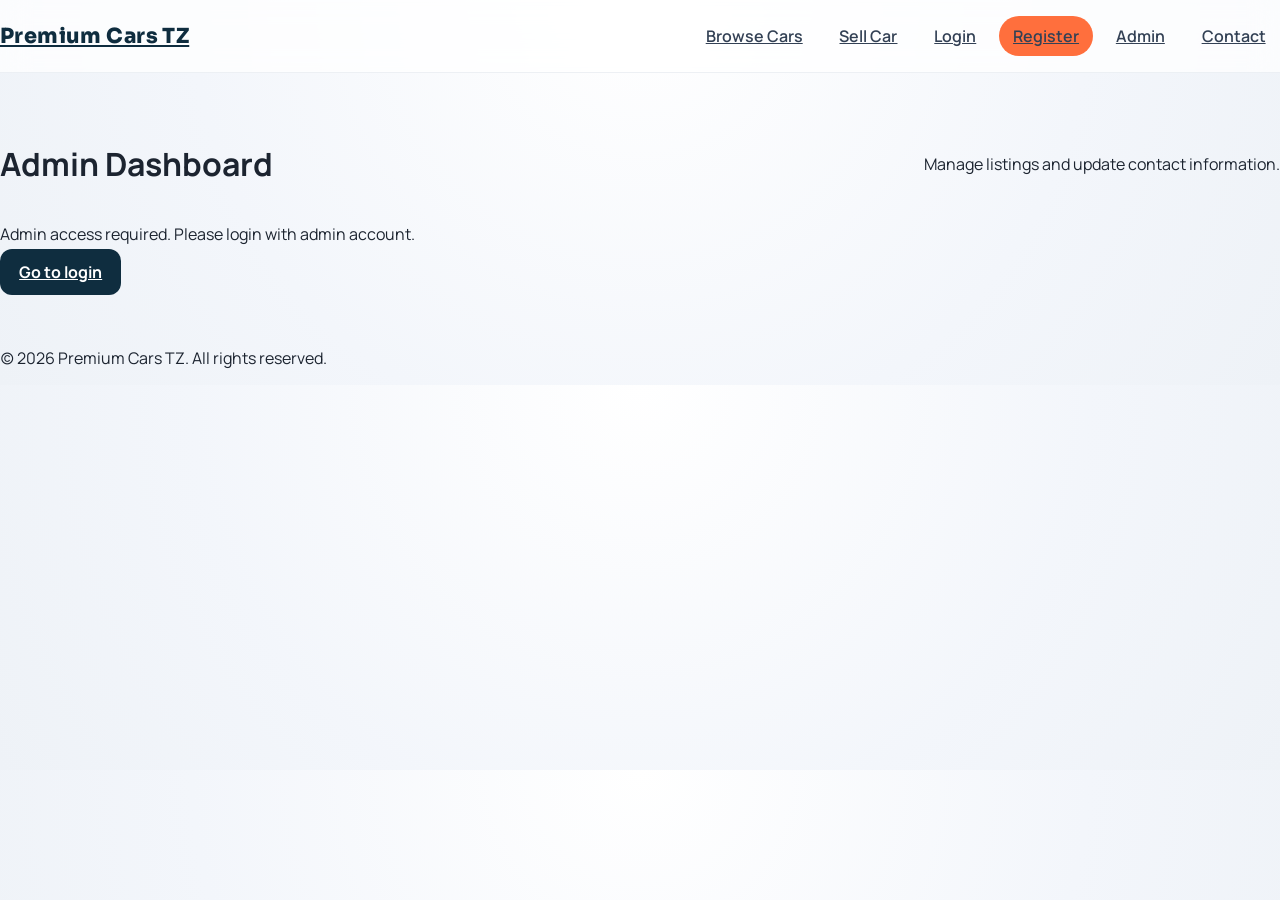
<file: admin.html>
﻿<!doctype html>
<html lang="en">
<head>
  <meta charset="UTF-8" />
  <meta name="viewport" content="width=device-width, initial-scale=1.0" />
  <title>Admin Panel | Premium Cars TZ</title>
  <link rel="preconnect" href="https://fonts.googleapis.com">
  <link rel="preconnect" href="https://fonts.gstatic.com" crossorigin>
  <link href="https://fonts.googleapis.com/css2?family=Manrope:wght@400;600;700;800&family=Sora:wght@500;700&display=swap" rel="stylesheet">
  <link rel="stylesheet" href="styles.css" />
</head>
<body>
  <header class="site-header">
    <nav class="nav container">
      <a class="brand" href="./index.html">Premium Cars TZ</a>
      <button class="menu-toggle" aria-label="Open menu">Menu</button>
      <div class="nav-links">
        <a href="./cars.html">Browse Cars</a>
        <a href="./sell.html">Sell Car</a>
        <a href="./auth.html#login">Login</a>
        <a class="btn btn-accent" href="./auth.html#register">Register</a>
        <a data-admin-link="true" href="./admin.html">Admin</a>
        <a href="./contact.html">Contact</a>
      </div>
    </nav>
  </header>

  <main class="container section">
    <div class="section-head">
      <h1>Admin Dashboard</h1>
      <p>Manage listings and update contact information.</p>
    </div>
    <section id="admin-panel"></section>
  </main>

  <footer class="footer">
    <div class="container footer-wrap">
      <p>(c) 2026 Premium Cars TZ. All rights reserved.</p>
    </div>
  </footer>

  <script src="app.js"></script>
</body>
</html>
</file>
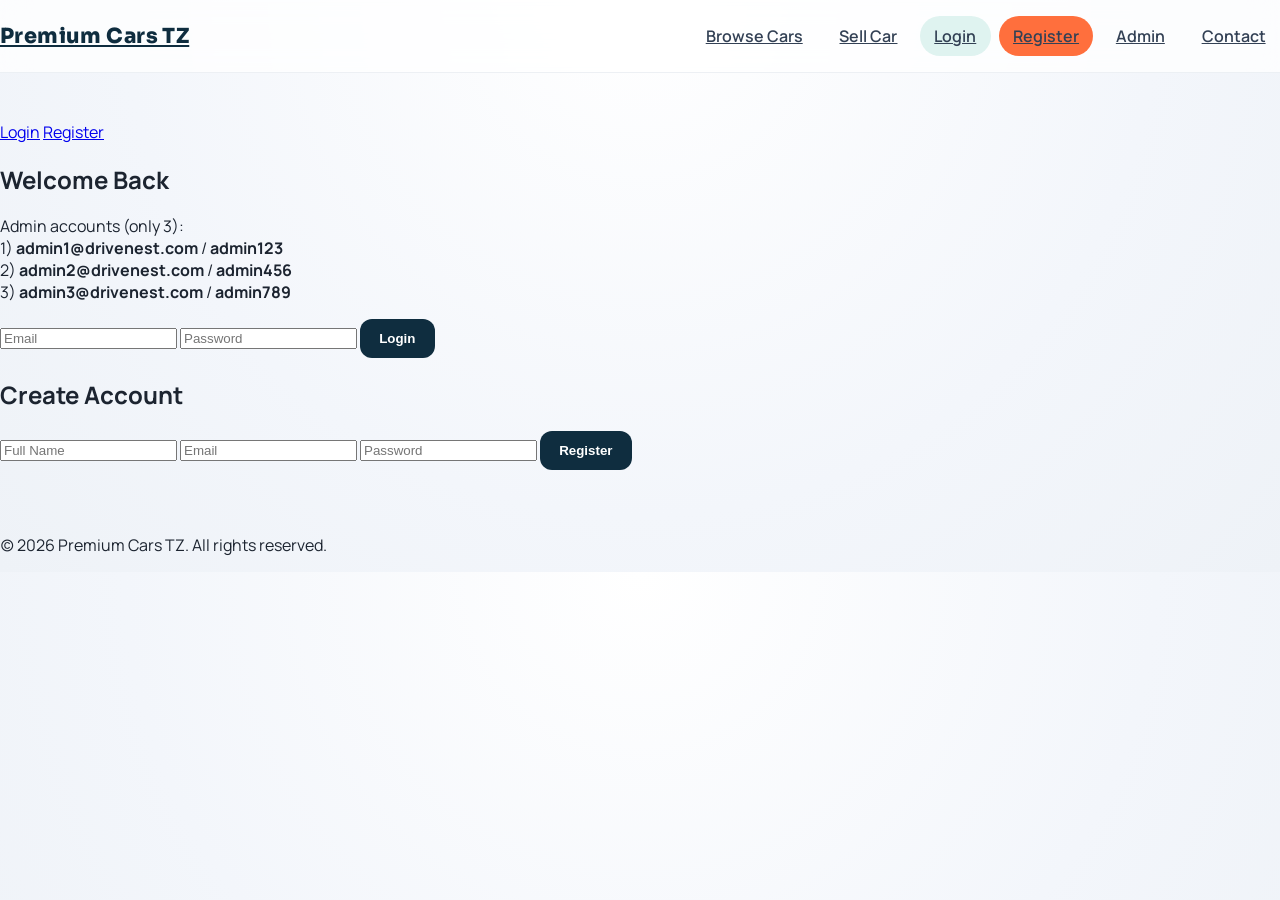
<file: auth.html>
﻿<!doctype html>
<html lang="en">
<head>
  <meta charset="UTF-8" />
  <meta name="viewport" content="width=device-width, initial-scale=1.0" />
  <title>Login / Register | Premium Cars TZ</title>
  <link rel="preconnect" href="https://fonts.googleapis.com">
  <link rel="preconnect" href="https://fonts.gstatic.com" crossorigin>
  <link href="https://fonts.googleapis.com/css2?family=Manrope:wght@400;600;700;800&family=Sora:wght@500;700&display=swap" rel="stylesheet">
  <link rel="stylesheet" href="styles.css" />
</head>
<body>
  <header class="site-header">
    <nav class="nav container">
      <a class="brand" href="./index.html">Premium Cars TZ</a>
      <button class="menu-toggle" aria-label="Open menu">Menu</button>
      <div class="nav-links">
        <a href="./cars.html">Browse Cars</a>
        <a href="./sell.html">Sell Car</a>
        <a class="active" href="./auth.html#login">Login</a>
        <a class="btn btn-accent" href="./auth.html#register">Register</a>
        <a data-admin-link="true" href="./admin.html">Admin</a>
        <a href="./contact.html">Contact</a>
      </div>
    </nav>
  </header>

  <main class="container section">
    <div class="auth-shell">
      <div class="tabs">
        <a id="tab-login" href="#login">Login</a>
        <a id="tab-register" href="#register">Register</a>
      </div>
      <form id="login-form" class="form-grid narrow">
        <h2>Welcome Back</h2>
        <p class="demo-note">
          Admin accounts (only 3):<br />
          1) <b>admin1@drivenest.com</b> / <b>admin123</b><br />
          2) <b>admin2@drivenest.com</b> / <b>admin456</b><br />
          3) <b>admin3@drivenest.com</b> / <b>admin789</b>
        </p>
        <input type="email" name="email" placeholder="Email" required />
        <input type="password" name="password" placeholder="Password" required />
        <button class="btn btn-dark" type="submit">Login</button>
      </form>
      <form id="register-form" class="form-grid narrow hidden">
        <h2>Create Account</h2>
        <input type="text" name="name" placeholder="Full Name" required />
        <input type="email" name="email" placeholder="Email" required />
        <input type="password" name="password" placeholder="Password" required />
        <button class="btn btn-dark" type="submit">Register</button>
      </form>
    </div>
  </main>

  <footer class="footer">
    <div class="container footer-wrap">
      <p>(c) 2026 Premium Cars TZ. All rights reserved.</p>
    </div>
  </footer>

  <script src="app.js"></script>
</body>
</html>
</file>
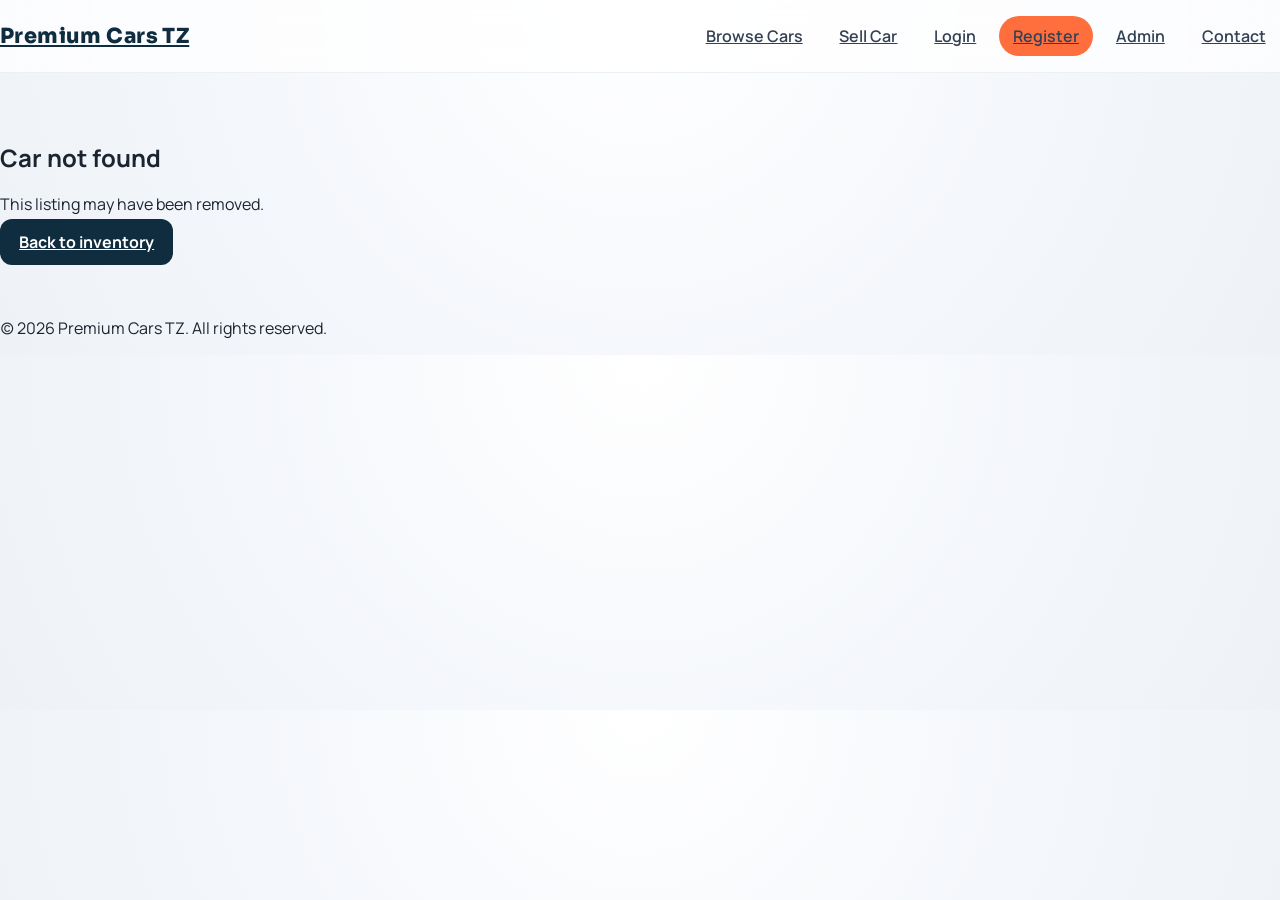
<file: car.html>
﻿<!doctype html>
<html lang="en">
<head>
  <meta charset="UTF-8" />
  <meta name="viewport" content="width=device-width, initial-scale=1.0" />
  <title>Car Details | Premium Cars TZ</title>
  <link rel="preconnect" href="https://fonts.googleapis.com">
  <link rel="preconnect" href="https://fonts.gstatic.com" crossorigin>
  <link href="https://fonts.googleapis.com/css2?family=Manrope:wght@400;600;700;800&family=Sora:wght@500;700&display=swap" rel="stylesheet">
  <link rel="stylesheet" href="styles.css" />
</head>
<body>
  <header class="site-header">
    <nav class="nav container">
      <a class="brand" href="./index.html">Premium Cars TZ</a>
      <button class="menu-toggle" aria-label="Open menu">Menu</button>
      <div class="nav-links">
        <a href="./cars.html">Browse Cars</a>
        <a href="./sell.html">Sell Car</a>
        <a href="./auth.html#login">Login</a>
        <a class="btn btn-accent" href="./auth.html#register">Register</a>
        <a data-admin-link="true" href="./admin.html">Admin</a>
        <a href="./contact.html">Contact</a>
      </div>
    </nav>
  </header>

  <main class="container section">
    <article id="car-detail" class="detail-card"></article>
  </main>

  <footer class="footer">
    <div class="container footer-wrap">
      <p>(c) 2026 Premium Cars TZ. All rights reserved.</p>
    </div>
  </footer>

  <script src="app.js"></script>
</body>
</html>
</file>
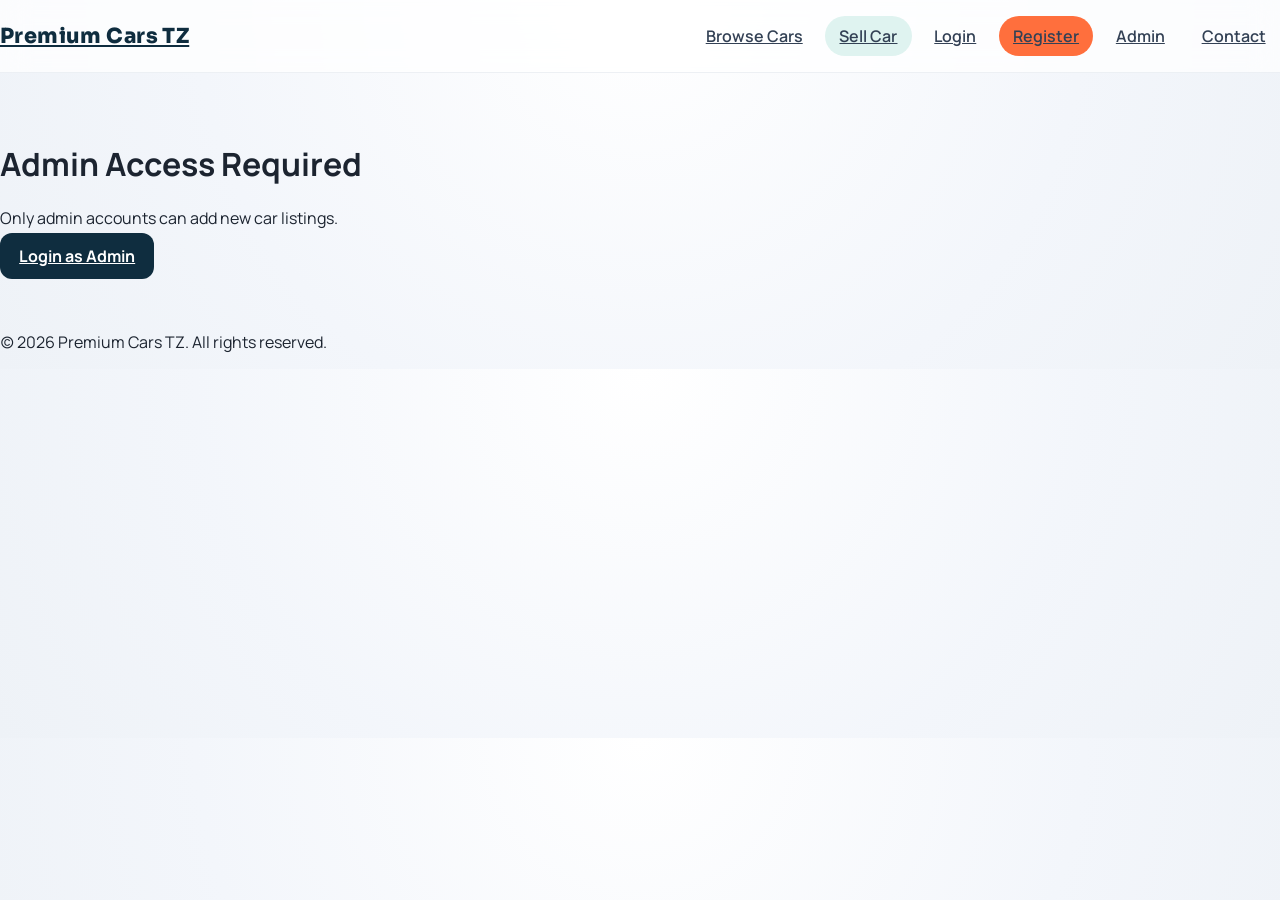
<file: sell.html>
﻿<!doctype html>
<html lang="en">
<head>
  <meta charset="UTF-8" />
  <meta name="viewport" content="width=device-width, initial-scale=1.0" />
  <title>Sell Your Car | Premium Cars TZ</title>
  <link rel="preconnect" href="https://fonts.googleapis.com">
  <link rel="preconnect" href="https://fonts.gstatic.com" crossorigin>
  <link href="https://fonts.googleapis.com/css2?family=Manrope:wght@400;600;700;800&family=Sora:wght@500;700&display=swap" rel="stylesheet">
  <link rel="stylesheet" href="styles.css" />
</head>
<body>
  <header class="site-header">
    <nav class="nav container">
      <a class="brand" href="./index.html">Premium Cars TZ</a>
      <button class="menu-toggle" aria-label="Open menu">Menu</button>
      <div class="nav-links">
        <a href="./cars.html">Browse Cars</a>
        <a class="active" href="./sell.html">Sell Car</a>
        <a href="./auth.html#login">Login</a>
        <a class="btn btn-accent" href="./auth.html#register">Register</a>
        <a data-admin-link="true" href="./admin.html">Admin</a>
        <a href="./contact.html">Contact</a>
      </div>
    </nav>
  </header>

  <main class="container section">
    <div class="form-shell">
      <h1>List Your Car</h1>
      <p>Enter vehicle details to publish a listing instantly.</p>
      <form id="sell-form" class="form-grid">
        <input name="make" type="text" placeholder="Make (e.g. Toyota)" required />
        <input name="model" type="text" placeholder="Model (e.g. Corolla)" required />
        <input name="year" type="number" min="1990" max="2027" placeholder="Year" required />
        <input name="price" type="number" min="1000" step="500" placeholder="Price (USD)" required />
        <select name="fuel" required>
          <option value="">Fuel Type</option>
          <option value="Gasoline">Gasoline</option>
          <option value="Hybrid">Hybrid</option>
          <option value="Electric">Electric</option>
          <option value="Diesel">Diesel</option>
        </select>
        <input name="image_url" type="url" placeholder="Image URL" required />
        <textarea name="description" rows="5" placeholder="Short description" required></textarea>
        <button class="btn btn-dark" type="submit">Publish Listing</button>
      </form>
    </div>
  </main>

  <footer class="footer">
    <div class="container footer-wrap">
      <p>(c) 2026 Premium Cars TZ. All rights reserved.</p>
    </div>
  </footer>

  <script src="app.js"></script>
</body>
</html>
</file>
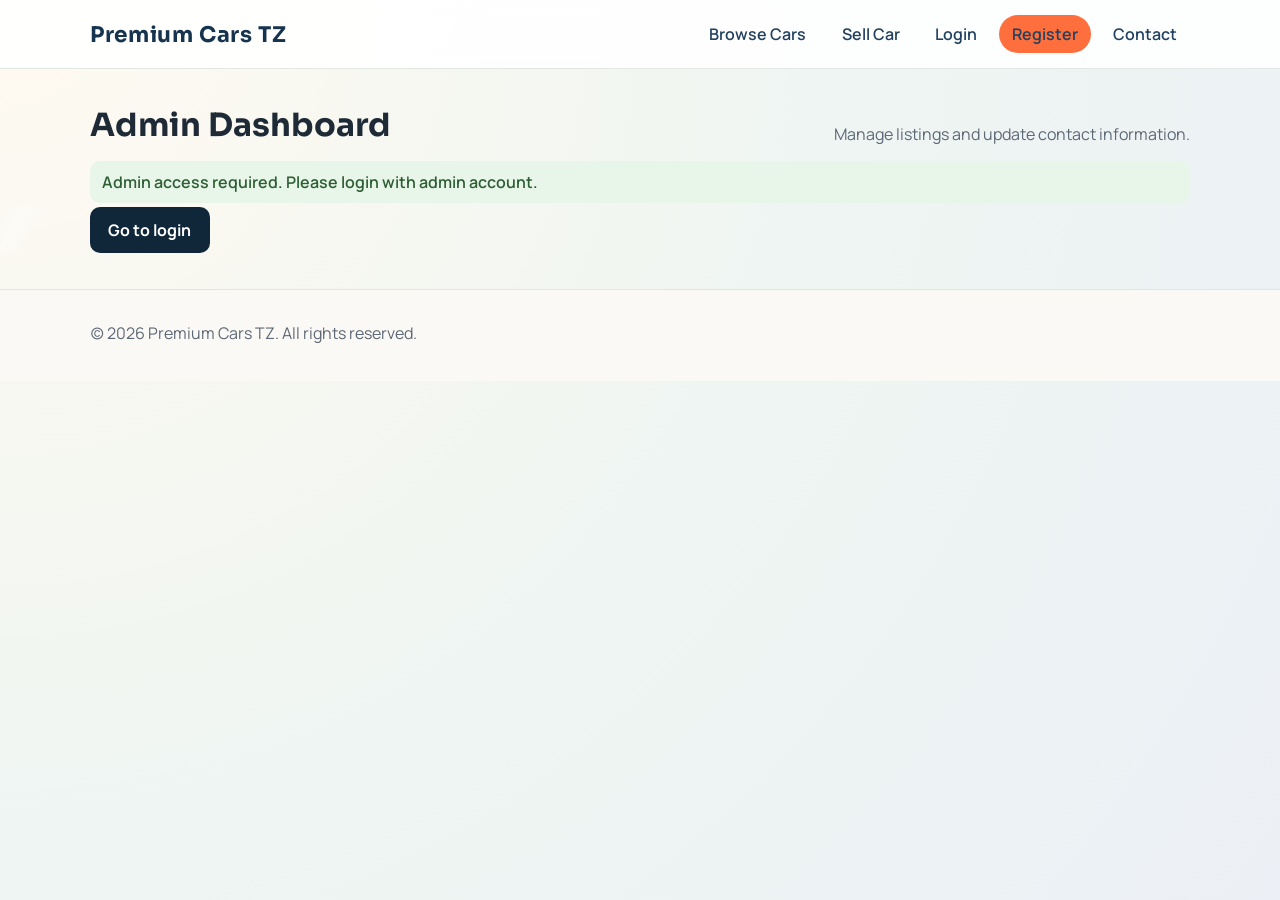
<file: car-selling-website/admin.html>
﻿<!doctype html>
<html lang="en">
<head>
  <meta charset="UTF-8" />
  <meta name="viewport" content="width=device-width, initial-scale=1.0" />
  <title>Admin Panel | Premium Cars TZ</title>
  <link rel="preconnect" href="https://fonts.googleapis.com">
  <link rel="preconnect" href="https://fonts.gstatic.com" crossorigin>
  <link href="https://fonts.googleapis.com/css2?family=Manrope:wght@400;600;700;800&family=Sora:wght@500;700&display=swap" rel="stylesheet">
  <link rel="stylesheet" href="./assets/styles.css" />
</head>
<body>
  <header class="site-header">
    <nav class="nav container">
      <a class="brand" href="./index.html">Premium Cars TZ</a>
      <button class="menu-toggle" aria-label="Open menu">Menu</button>
      <div class="nav-links">
        <a href="./cars.html">Browse Cars</a>
        <a href="./sell.html">Sell Car</a>
        <a href="./auth.html#login">Login</a>
        <a class="btn btn-accent" href="./auth.html#register">Register</a>
        <a data-admin-link="true" href="./admin.html">Admin</a>
        <a href="./contact.html">Contact</a>
      </div>
    </nav>
  </header>

  <main class="container section">
    <div class="section-head">
      <h1>Admin Dashboard</h1>
      <p>Manage listings and update contact information.</p>
    </div>
    <section id="admin-panel"></section>
  </main>

  <footer class="footer">
    <div class="container footer-wrap">
      <p>(c) 2026 Premium Cars TZ. All rights reserved.</p>
    </div>
  </footer>

  <script src="./assets/app.js"></script>
</body>
</html>
</file>
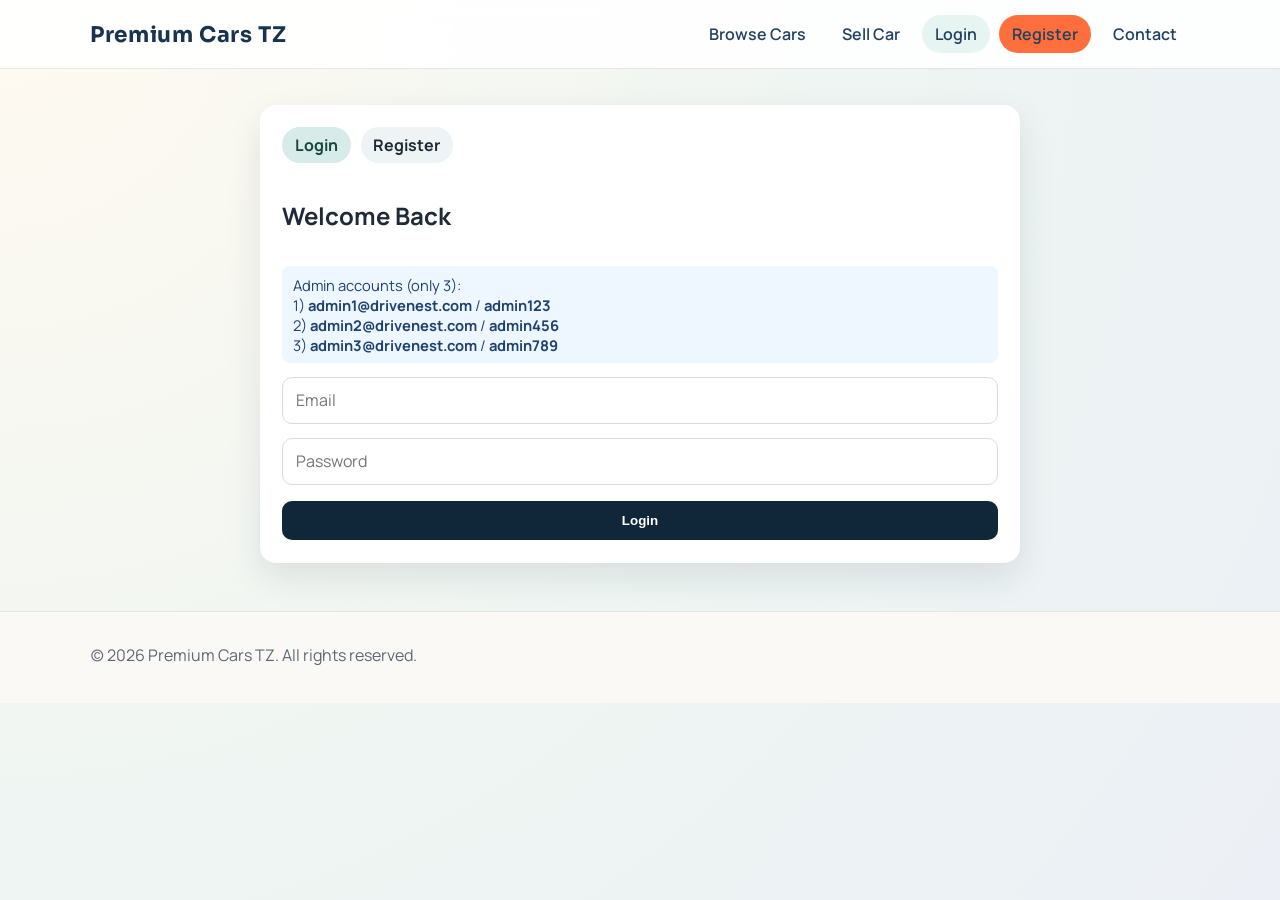
<file: car-selling-website/auth.html>
﻿<!doctype html>
<html lang="en">
<head>
  <meta charset="UTF-8" />
  <meta name="viewport" content="width=device-width, initial-scale=1.0" />
  <title>Login / Register | Premium Cars TZ</title>
  <link rel="preconnect" href="https://fonts.googleapis.com">
  <link rel="preconnect" href="https://fonts.gstatic.com" crossorigin>
  <link href="https://fonts.googleapis.com/css2?family=Manrope:wght@400;600;700;800&family=Sora:wght@500;700&display=swap" rel="stylesheet">
  <link rel="stylesheet" href="./assets/styles.css" />
</head>
<body>
  <header class="site-header">
    <nav class="nav container">
      <a class="brand" href="./index.html">Premium Cars TZ</a>
      <button class="menu-toggle" aria-label="Open menu">Menu</button>
      <div class="nav-links">
        <a href="./cars.html">Browse Cars</a>
        <a href="./sell.html">Sell Car</a>
        <a class="active" href="./auth.html#login">Login</a>
        <a class="btn btn-accent" href="./auth.html#register">Register</a>
        <a data-admin-link="true" href="./admin.html">Admin</a>
        <a href="./contact.html">Contact</a>
      </div>
    </nav>
  </header>

  <main class="container section">
    <div class="auth-shell">
      <div class="tabs">
        <a id="tab-login" href="#login">Login</a>
        <a id="tab-register" href="#register">Register</a>
      </div>
      <form id="login-form" class="form-grid narrow">
        <h2>Welcome Back</h2>
        <p class="demo-note">
          Admin accounts (only 3):<br />
          1) <b>admin1@drivenest.com</b> / <b>admin123</b><br />
          2) <b>admin2@drivenest.com</b> / <b>admin456</b><br />
          3) <b>admin3@drivenest.com</b> / <b>admin789</b>
        </p>
        <input type="email" name="email" placeholder="Email" required />
        <input type="password" name="password" placeholder="Password" required />
        <button class="btn btn-dark" type="submit">Login</button>
      </form>
      <form id="register-form" class="form-grid narrow hidden">
        <h2>Create Account</h2>
        <input type="text" name="name" placeholder="Full Name" required />
        <input type="email" name="email" placeholder="Email" required />
        <input type="password" name="password" placeholder="Password" required />
        <button class="btn btn-dark" type="submit">Register</button>
      </form>
    </div>
  </main>

  <footer class="footer">
    <div class="container footer-wrap">
      <p>(c) 2026 Premium Cars TZ. All rights reserved.</p>
    </div>
  </footer>

  <script src="./assets/app.js"></script>
</body>
</html>
</file>
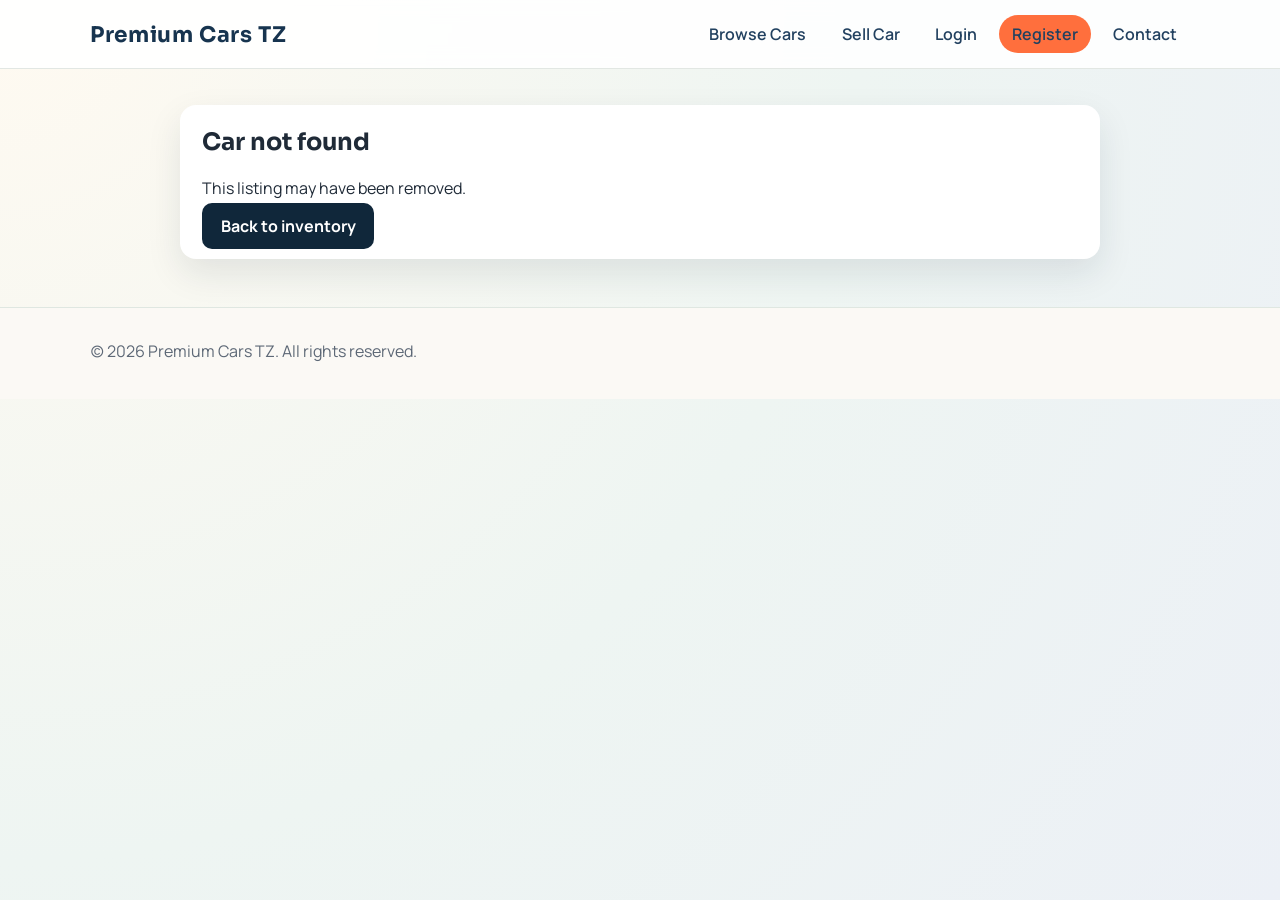
<file: car-selling-website/car.html>
﻿<!doctype html>
<html lang="en">
<head>
  <meta charset="UTF-8" />
  <meta name="viewport" content="width=device-width, initial-scale=1.0" />
  <title>Car Details | Premium Cars TZ</title>
  <link rel="preconnect" href="https://fonts.googleapis.com">
  <link rel="preconnect" href="https://fonts.gstatic.com" crossorigin>
  <link href="https://fonts.googleapis.com/css2?family=Manrope:wght@400;600;700;800&family=Sora:wght@500;700&display=swap" rel="stylesheet">
  <link rel="stylesheet" href="./assets/styles.css" />
</head>
<body>
  <header class="site-header">
    <nav class="nav container">
      <a class="brand" href="./index.html">Premium Cars TZ</a>
      <button class="menu-toggle" aria-label="Open menu">Menu</button>
      <div class="nav-links">
        <a href="./cars.html">Browse Cars</a>
        <a href="./sell.html">Sell Car</a>
        <a href="./auth.html#login">Login</a>
        <a class="btn btn-accent" href="./auth.html#register">Register</a>
        <a data-admin-link="true" href="./admin.html">Admin</a>
        <a href="./contact.html">Contact</a>
      </div>
    </nav>
  </header>

  <main class="container section">
    <article id="car-detail" class="detail-card"></article>
  </main>

  <footer class="footer">
    <div class="container footer-wrap">
      <p>(c) 2026 Premium Cars TZ. All rights reserved.</p>
    </div>
  </footer>

  <script src="./assets/app.js"></script>
</body>
</html>
</file>
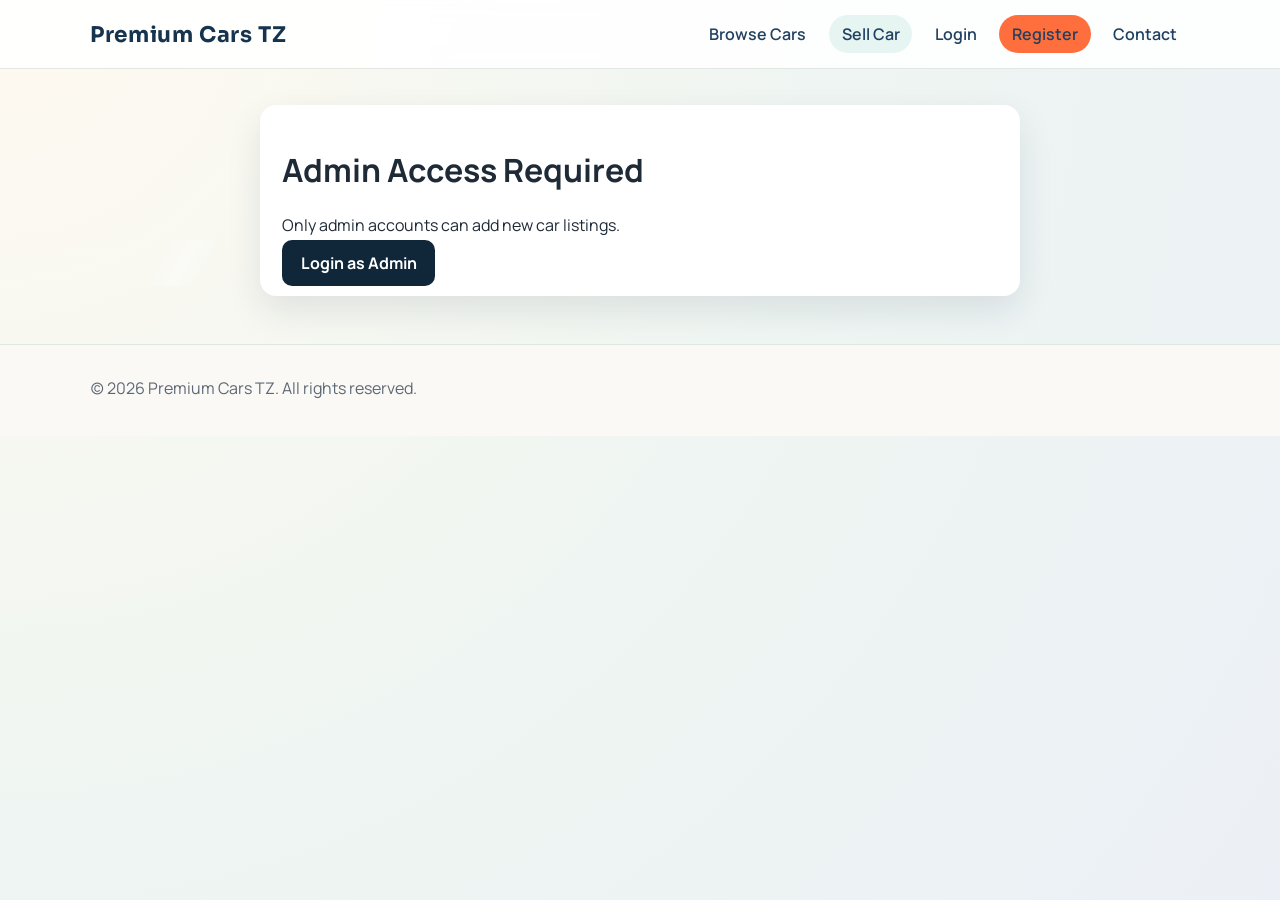
<file: car-selling-website/sell.html>
﻿<!doctype html>
<html lang="en">
<head>
  <meta charset="UTF-8" />
  <meta name="viewport" content="width=device-width, initial-scale=1.0" />
  <title>Sell Your Car | Premium Cars TZ</title>
  <link rel="preconnect" href="https://fonts.googleapis.com">
  <link rel="preconnect" href="https://fonts.gstatic.com" crossorigin>
  <link href="https://fonts.googleapis.com/css2?family=Manrope:wght@400;600;700;800&family=Sora:wght@500;700&display=swap" rel="stylesheet">
  <link rel="stylesheet" href="./assets/styles.css" />
</head>
<body>
  <header class="site-header">
    <nav class="nav container">
      <a class="brand" href="./index.html">Premium Cars TZ</a>
      <button class="menu-toggle" aria-label="Open menu">Menu</button>
      <div class="nav-links">
        <a href="./cars.html">Browse Cars</a>
        <a class="active" href="./sell.html">Sell Car</a>
        <a href="./auth.html#login">Login</a>
        <a class="btn btn-accent" href="./auth.html#register">Register</a>
        <a data-admin-link="true" href="./admin.html">Admin</a>
        <a href="./contact.html">Contact</a>
      </div>
    </nav>
  </header>

  <main class="container section">
    <div class="form-shell">
      <h1>List Your Car</h1>
      <p>Enter vehicle details to publish a listing instantly.</p>
      <form id="sell-form" class="form-grid">
        <input name="make" type="text" placeholder="Make (e.g. Toyota)" required />
        <input name="model" type="text" placeholder="Model (e.g. Corolla)" required />
        <input name="year" type="number" min="1990" max="2027" placeholder="Year" required />
        <input name="price" type="number" min="1000" step="500" placeholder="Price (USD)" required />
        <select name="fuel" required>
          <option value="">Fuel Type</option>
          <option value="Gasoline">Gasoline</option>
          <option value="Hybrid">Hybrid</option>
          <option value="Electric">Electric</option>
          <option value="Diesel">Diesel</option>
        </select>
        <input name="image_url" type="url" placeholder="Image URL" required />
        <textarea name="description" rows="5" placeholder="Short description" required></textarea>
        <button class="btn btn-dark" type="submit">Publish Listing</button>
      </form>
    </div>
  </main>

  <footer class="footer">
    <div class="container footer-wrap">
      <p>(c) 2026 Premium Cars TZ. All rights reserved.</p>
    </div>
  </footer>

  <script src="./assets/app.js"></script>
</body>
</html>
</file>
<file: styles.css>
:root {
  --bg: #f6f7fb;
  --surface: #ffffff;
  --text: #1c2430;
  --muted: #667085;
  --primary: #0e8a81;
  --primary-dark: #0a5f59;
  --accent: #ff6f3d;
  --border: #e6eaf0;
  --shadow: 0 18px 45px rgba(16, 24, 40, 0.12);
}

* {
  box-sizing: border-box;
}

body {
  margin: 0;
  font-family: Manrope, sans-serif;
  color: var(--text);
  background: radial-gradient(circle at top, #ffffff, #f3f6fb 60%, #eef2f7);
}

/* ================= NAVBAR ================= */
.site-header {
  position: sticky;
  top: 0;
  z-index: 50;
  backdrop-filter: blur(14px);
  background: rgba(255, 255, 255, 0.75);
  border-bottom: 1px solid rgba(230, 234, 240, 0.7);
}

.nav {
  display: flex;
  align-items: center;
  justify-content: space-between;
  padding: 1rem 0;
}

.brand {
  font-family: Sora, sans-serif;
  font-weight: 800;
  font-size: 1.3rem;
  color: #0f2d3f;
  letter-spacing: 0.02em;
}

.nav-links {
  display: flex;
  gap: 0.5rem;
  align-items: center;
}

.nav-links > a {
  padding: 0.55rem 0.9rem;
  border-radius: 999px;
  font-weight: 600;
  color: #334155;
  transition: all 0.25s ease;
}

.nav-links > a:hover {
  background: #e9f6f4;
  transform: translateY(-1px);
}

.nav-links > a.active {
  background: #dff3f0;
}

.menu-toggle {
  display: none;
  font-size: 1.3rem;
  background: transparent;
  border: none;
}

/* ================= HERO ================= */
.hero {
  position: relative;
  padding: 6rem 0 4.5rem;
  overflow: hidden;
}

.hero-visual {
  position: absolute;
  inset: 0;
  background:
    linear-gradient(135deg, rgba(10, 95, 89, 0.92), rgba(15, 45, 63, 0.92)),
    url('https://images.unsplash.com/photo-1549924231-f129b911e442?auto=format&fit=crop&w=1600&q=80')
    center/cover;
  transform: scale(1.05);
  filter: saturate(1.1);
  z-index: -1;
  animation: zoomSlow 12s ease-in-out infinite alternate;
}

.hero-content {
  color: white;
  animation: fadeUp 0.8s ease;
}

.kicker {
  display: inline-block;
  font-size: 0.78rem;
  letter-spacing: 0.12em;
  text-transform: uppercase;
  background: rgba(255, 255, 255, 0.14);
  padding: 0.45rem 0.75rem;
  border-radius: 999px;
  backdrop-filter: blur(10px);
}

.hero h1 {
  font-family: Sora, sans-serif;
  font-size: clamp(2rem, 5vw, 3.4rem);
  margin: 1rem 0;
  max-width: 750px;
  line-height: 1.1;
}

.hero p {
  max-width: 650px;
  color: rgba(255, 255, 255, 0.85);
  line-height: 1.7;
}

.hero-actions {
  margin-top: 1.6rem;
  display: flex;
  gap: 0.8rem;
  flex-wrap: wrap;
}

/* ================= BUTTONS ================= */
.btn {
  border: none;
  border-radius: 12px;
  padding: 0.75rem 1.2rem;
  font-weight: 700;
  cursor: pointer;
  transition: all 0.25s ease;
  position: relative;
  overflow: hidden;
}

.btn:hover {
  transform: translateY(-2px);
  box-shadow: 0 12px 25px rgba(0,0,0,0.18);
}

.btn-dark {
  background: #0f2d3f;
  color: white;
}

.btn-light {
  background: rgba(255,255,255,0.9);
  color: #0f2d3f;
}

.btn-accent {
  background: var(--accent);
  color: white;
}

/* ================= SECTIONS ================= */
.section {
  padding: 3rem 0;
}

.section-head {
  display: flex;
  justify-content: space-between;
  align-items: center;
  margin-bottom: 1rem;
}

.section-head h2 {
  font-family: Sora, sans-serif;
}

/* ================= CARDS ================= */
.card-grid {
  display: grid;
  grid-template-columns: repeat(auto-fill, minmax(240px, 1fr));
  gap: 1.2rem;
}

.car-card {
  background: var(--surface);
  border-radius: 16px;
  overflow: hidden;
  box-shadow: var(--shadow);
  border: 1px solid var(--border);
  transition: all 0.3s ease;
}

.car-card:hover {
  transform: translateY(-6px);
  box-shadow: 0 25px 55px rgba(16, 24, 40, 0.18);
}

.car-card img {
  height: 180px;
  width: 100%;
  object-fit: cover;
}

.car-card-body {
  padding: 1rem;
}

.car-title {
  font-family: Sora, sans-serif;
  margin: 0;
}

.meta-row {
  display: flex;
  justify-content: space-between;
  margin: 0.6rem 0;
  font-weight: 700;
}

.price {
  color: var(--primary-dark);
}

/* ================= VALUE STRIP ================= */
.value-strip {
  margin: 2rem 0 3rem;
  padding: 1.6rem;
  border-radius: 20px;
  background: linear-gradient(135deg, #0f2d3f, #0a5f59);
  color: #dbeafe;
  display: grid;
  grid-template-columns: repeat(3, 1fr);
  gap: 1rem;
}

.value-strip h3 {
  color: white;
}

/* ================= ANIMATIONS ================= */
@keyframes fadeUp {
  from { opacity: 0; transform: translateY(18px); }
  to { opacity: 1; transform: translateY(0); }
}

@keyframes zoomSlow {
  from { transform: scale(1.05); }
  to { transform: scale(1.12); }
}

/* ================= MOBILE ================= */
@media (max-width: 720px) {
  .nav-links {
    display: none;
    position: absolute;
    top: 70px;
    left: 0;
    right: 0;
    flex-direction: column;
    background: white;
    padding: 1rem;
  }

  .nav-links.open {
    display: flex;
  }

  .menu-toggle {
    display: block;
  }

  .value-strip {
    grid-template-columns: 1fr;
  }
}
</file>
<file: car-selling-website/assets/styles.css>
:root {
  --bg: #f7f4ee;
  --surface: #ffffff;
  --text: #1f2a37;
  --muted: #5d6876;
  --primary: #0e8a81;
  --primary-dark: #0a625c;
  --accent: #ff6f3d;
  --border: #d6ddd8;
  --shadow: 0 14px 35px rgba(18, 44, 60, 0.1);
}

* {
  box-sizing: border-box;
}

body {
  margin: 0;
  font-family: Manrope, "Segoe UI", sans-serif;
  color: var(--text);
  background: radial-gradient(circle at top left, #fffaf1, #eef5f2 55%, #ecf0f6);
  min-height: 100vh;
}

img {
  max-width: 100%;
  display: block;
}

a {
  color: inherit;
  text-decoration: none;
}

.container {
  width: min(1100px, 92vw);
  margin-inline: auto;
}

.site-header {
  position: sticky;
  top: 0;
  z-index: 20;
  backdrop-filter: blur(9px);
  background: rgba(255, 255, 255, 0.88);
  border-bottom: 1px solid rgba(214, 221, 216, 0.7);
}

.nav {
  display: flex;
  align-items: center;
  justify-content: space-between;
  padding: 0.95rem 0;
}

.brand {
  font-family: Sora, sans-serif;
  font-weight: 700;
  letter-spacing: 0.03em;
  color: #17344f;
  font-size: 1.35rem;
}

.nav-links {
  display: flex;
  gap: 0.6rem;
  align-items: center;
}

.nav-links > a {
  padding: 0.5rem 0.8rem;
  border-radius: 999px;
  font-weight: 600;
  color: #224160;
}

.nav-links > a:hover,
.nav-links > a.active {
  background: #e6f4f2;
}

.menu-toggle {
  display: none;
  border: 0;
  background: transparent;
  font-size: 1.4rem;
}

.hero {
  position: relative;
  overflow: hidden;
  margin: 1rem auto 0;
  padding: 5.2rem 0 4rem;
}

.hero-visual {
  position: absolute;
  inset: 0;
  background:
    linear-gradient(125deg, rgba(14, 138, 129, 0.92), rgba(22, 82, 133, 0.92)),
    url('https://images.unsplash.com/photo-1549924231-f129b911e442?auto=format&fit=crop&w=1600&q=80') center/cover;
  clip-path: polygon(0 0, 100% 0, 100% 76%, 0 100%);
  z-index: -1;
}

.hero-content {
  color: white;
  animation: rise 0.7s ease;
}

.kicker {
  display: inline-block;
  font-size: 0.85rem;
  letter-spacing: 0.08em;
  text-transform: uppercase;
  background: rgba(255, 255, 255, 0.14);
  padding: 0.45rem 0.7rem;
  border-radius: 999px;
}

.hero h1 {
  margin: 1rem 0;
  font-family: Sora, sans-serif;
  font-size: clamp(2rem, 6vw, 3.2rem);
  max-width: 700px;
}

.hero p {
  max-width: 640px;
  line-height: 1.6;
  font-size: 1.08rem;
}

.hero-actions {
  margin-top: 1.5rem;
  display: flex;
  gap: 0.8rem;
  flex-wrap: wrap;
}

.btn {
  position: relative;
  overflow: hidden;
  border: 0;
  border-radius: 10px;
  padding: 0.75rem 1.15rem;
  font-weight: 700;
  transition: transform 0.22s ease, box-shadow 0.22s ease, filter 0.22s ease, background 0.22s ease;
  cursor: pointer;
}

.btn::after {
  content: "";
  position: absolute;
  inset: 0;
  background: linear-gradient(120deg, transparent 35%, rgba(255, 255, 255, 0.38) 50%, transparent 65%);
  transform: translateX(-115%);
  transition: transform 0.45s ease;
}

.btn:hover::after {
  transform: translateX(115%);
}

.btn:hover,
button:hover {
  transform: translateY(-2px) scale(1.01);
  box-shadow: 0 8px 18px rgba(20, 45, 61, 0.22);
}

.btn:active,
button:active {
  transform: translateY(0) scale(0.985);
}

.btn-dark {
  background: #10273a;
  color: white;
}

.btn-dark:hover {
  background: #0a1a28;
}

.btn-light {
  background: #f5f7fa;
  color: #1a2f46;
}

.btn-light:hover {
  background: white;
}

.btn-accent {
  background: var(--accent);
  color: white;
}

.btn-accent:hover {
  background: #e35f31;
}

.section {
  padding: 2.2rem 0 3rem;
  animation: rise 0.6s ease;
}

.section-head {
  display: flex;
  justify-content: space-between;
  align-items: flex-end;
  gap: 1rem;
  margin-bottom: 1rem;
}

.section-head h1,
.section-head h2 {
  margin: 0;
  font-family: Sora, sans-serif;
}

.section-head p,
.section-head a {
  margin: 0;
  color: var(--muted);
}

.card-grid {
  display: grid;
  grid-template-columns: repeat(auto-fill, minmax(250px, 1fr));
  gap: 1rem;
}

.car-card {
  background: var(--surface);
  border-radius: 14px;
  overflow: hidden;
  box-shadow: var(--shadow);
  border: 1px solid #edf1ef;
  animation: rise 0.45s ease;
}

.car-card img {
  height: 180px;
  width: 100%;
  object-fit: cover;
}

.car-card-body {
  padding: 0.9rem;
}

.car-title {
  margin: 0;
  font-family: Sora, sans-serif;
  font-size: 1.05rem;
}

.meta-row {
  display: flex;
  justify-content: space-between;
  margin: 0.7rem 0;
  font-weight: 700;
}

.price {
  color: var(--primary-dark);
}

.badge {
  background: #e7f3f0;
  color: #235e58;
  border-radius: 999px;
  font-size: 0.78rem;
  padding: 0.2rem 0.55rem;
}

.value-strip {
  margin: 0 0 3rem;
  background: #13273a;
  color: #d7e7f1;
  border-radius: 18px;
  padding: 1.4rem;
  display: grid;
  grid-template-columns: repeat(3, 1fr);
  gap: 1rem;
}

.value-strip h3 {
  margin-top: 0;
  color: white;
}

.filters {
  display: grid;
  grid-template-columns: 2fr 1fr 1fr;
  gap: 0.8rem;
}

input,
select,
textarea {
  width: 100%;
  border: 1px solid var(--border);
  background: white;
  border-radius: 10px;
  padding: 0.72rem 0.8rem;
  font: inherit;
}

input:focus,
select:focus,
textarea:focus {
  outline: 2px solid #b5ded9;
  border-color: #7fb9b2;
}

.mt-24 {
  margin-top: 1.4rem;
}

.detail-card {
  max-width: 920px;
  margin-inline: auto;
  background: var(--surface);
  border-radius: 16px;
  box-shadow: var(--shadow);
  overflow: hidden;
  display: grid;
  grid-template-columns: 1.05fr 1fr;
}

.detail-card img {
  width: 100%;
  height: 100%;
  min-height: 420px;
  object-fit: cover;
}

.detail-body {
  padding: 1.4rem;
}

.detail-body h1 {
  margin-top: 0;
  font-family: Sora, sans-serif;
}

.detail-points {
  margin: 1rem 0;
  padding: 0;
  list-style: none;
  color: #344457;
}

.detail-points li {
  margin-bottom: 0.55rem;
}

.form-shell,
.auth-shell {
  max-width: 760px;
  margin-inline: auto;
  background: white;
  box-shadow: var(--shadow);
  border-radius: 16px;
  padding: 1.4rem;
  animation: rise 0.55s ease;
}

.form-grid {
  display: grid;
  gap: 0.85rem;
}

.form-grid button {
  margin-top: 0.2rem;
}

textarea {
  resize: vertical;
}

.tabs {
  display: flex;
  gap: 0.6rem;
  margin-bottom: 1rem;
}

.tabs a {
  padding: 0.45rem 0.8rem;
  border-radius: 999px;
  background: #eef3f6;
  font-weight: 700;
}

.tabs a.active {
  background: #d7ebe8;
  color: #17453f;
}

.demo-note {
  margin: 0;
  padding: 0.55rem 0.65rem;
  border-radius: 8px;
  background: #eef6ff;
  color: #1f426e;
  font-size: 0.92rem;
}

.hidden {
  display: none;
}

.notice {
  margin-top: 0.75rem;
  border-radius: 10px;
  padding: 0.65rem 0.75rem;
  background: #e8f5e9;
  color: #2e5e34;
  font-weight: 600;
}

.contact-shell {
  display: grid;
  gap: 1.1rem;
  background: white;
  border-radius: 18px;
  padding: 1.3rem;
  box-shadow: var(--shadow);
}

.contact-top p {
  margin-bottom: 0;
  color: var(--muted);
}

.contact-grid {
  display: grid;
  grid-template-columns: repeat(auto-fill, minmax(220px, 1fr));
  gap: 0.9rem;
}

.contact-card {
  border: 1px solid #e5ece8;
  border-radius: 14px;
  padding: 0.95rem;
  background: linear-gradient(160deg, #ffffff, #f6faf8);
  display: grid;
  gap: 0.55rem;
  transition: transform 0.2s ease, box-shadow 0.2s ease;
  animation: rise 0.45s ease;
}

.contact-card:hover {
  transform: translateY(-4px);
  box-shadow: 0 10px 24px rgba(23, 54, 71, 0.13);
}

.social-row {
  display: flex;
  align-items: center;
  gap: 0.6rem;
}

.social-icon {
  width: 30px;
  height: 30px;
  object-fit: contain;
}

.contact-label {
  font-weight: 800;
  color: #1f3c58;
}

.contact-value {
  color: #35516d;
  word-break: break-word;
}

.admin-layout {
  display: grid;
  gap: 1rem;
}

.admin-block {
  background: #ffffff;
  border: 1px solid #e6ede8;
  border-radius: 14px;
  padding: 1rem;
  box-shadow: var(--shadow);
  animation: rise 0.45s ease;
}

.admin-block h2 {
  margin-top: 0;
}

.admin-actions {
  display: flex;
  justify-content: space-between;
  align-items: center;
  gap: 0.7rem;
  flex-wrap: wrap;
}

.admin-contact-row {
  border: 1px solid #e6ece8;
  border-radius: 10px;
  padding: 0.7rem;
  background: #fbfdfc;
}

.field-label {
  display: block;
  margin-bottom: 0.35rem;
  font-weight: 700;
  color: #2a475f;
}

.footer {
  padding: 1rem 0 1.3rem;
  border-top: 1px solid #dfe7e1;
  background: #fbf9f5;
}

.footer-wrap {
  display: flex;
  justify-content: space-between;
  color: var(--muted);
}

@keyframes rise {
  from {
    opacity: 0;
    transform: translateY(12px);
  }
  to {
    opacity: 1;
    transform: translateY(0);
  }
}

@media (max-width: 900px) {
  .detail-card {
    grid-template-columns: 1fr;
  }

  .detail-card img {
    min-height: 280px;
  }

  .filters {
    grid-template-columns: 1fr;
  }

  .value-strip {
    grid-template-columns: 1fr;
  }
}

@media (max-width: 720px) {
  .menu-toggle {
    display: inline-block;
  }

  .nav-links {
    position: absolute;
    top: 68px;
    left: 0;
    right: 0;
    background: #ffffff;
    border-top: 1px solid #e6ece8;
    flex-direction: column;
    align-items: stretch;
    padding: 0.8rem;
    display: none;
  }

  .nav-links.open {
    display: flex;
  }

  .nav-links > a {
    text-align: center;
  }
}
</file>
